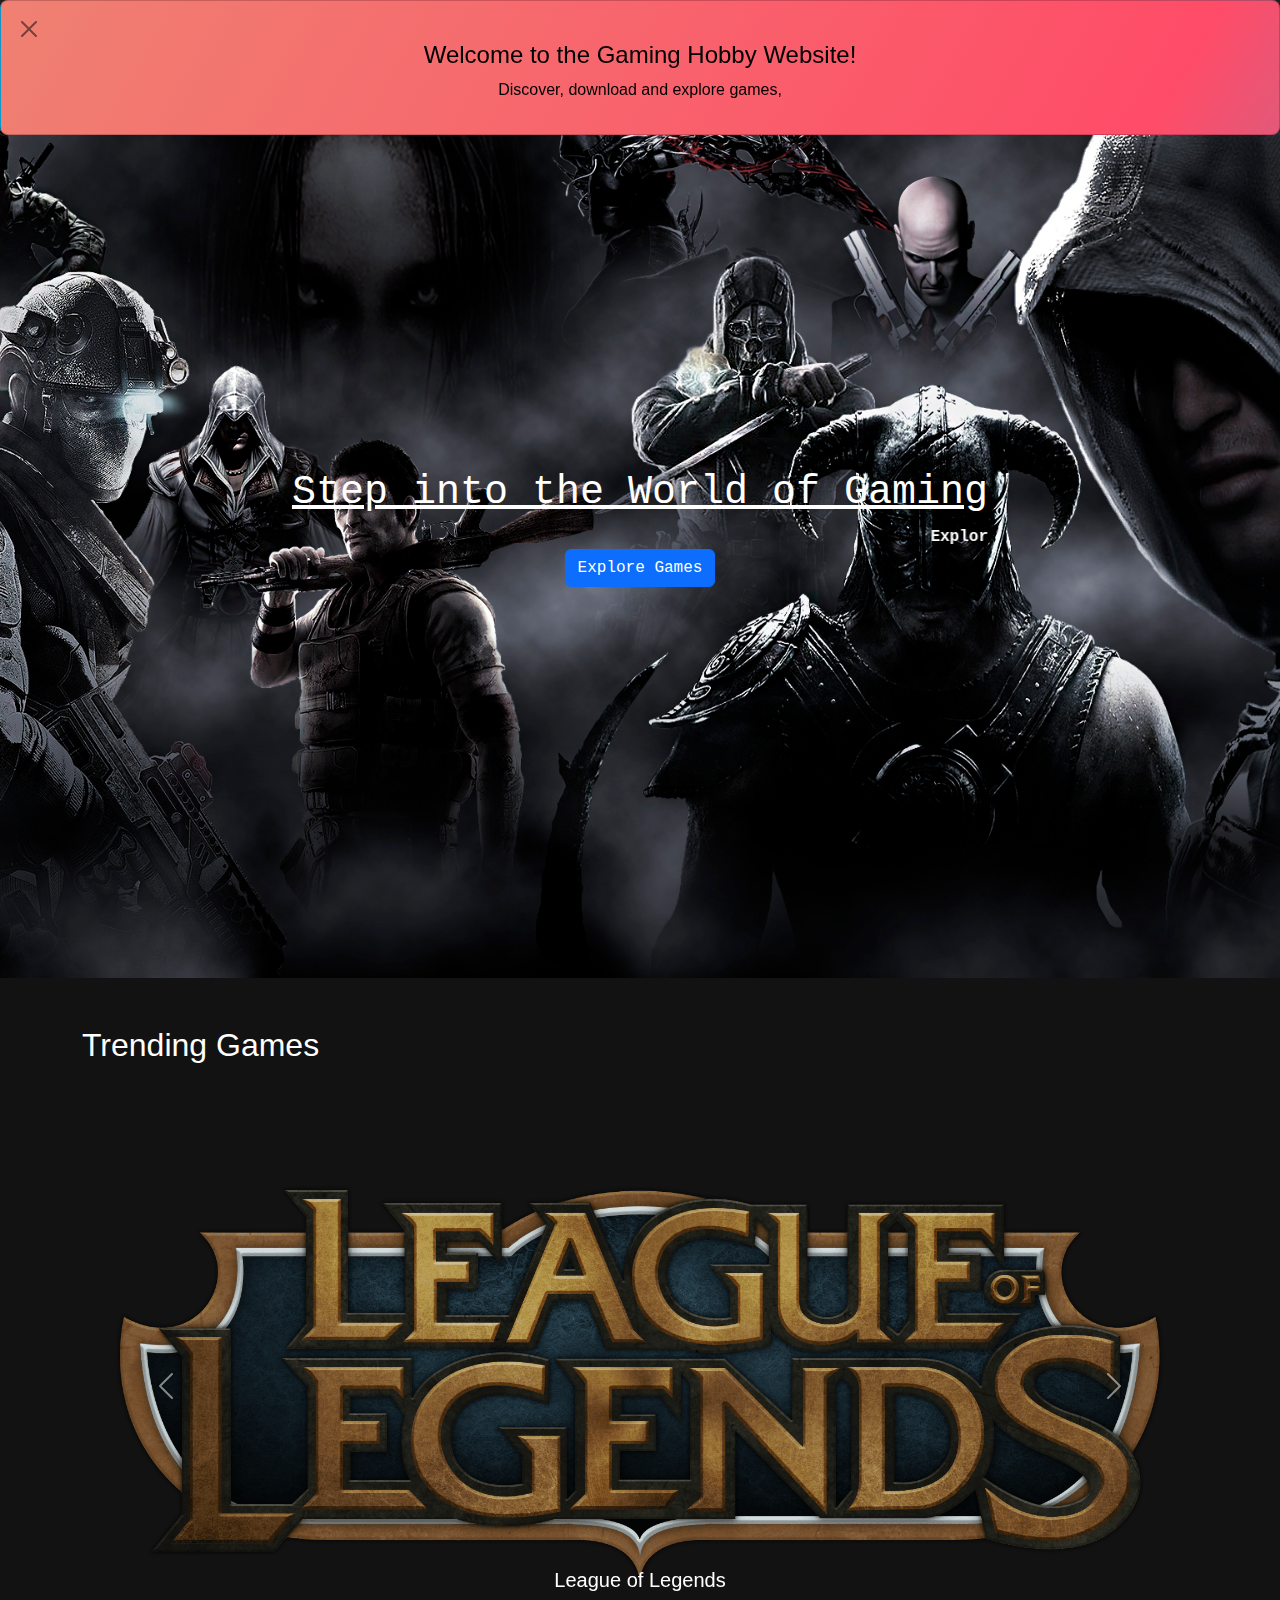
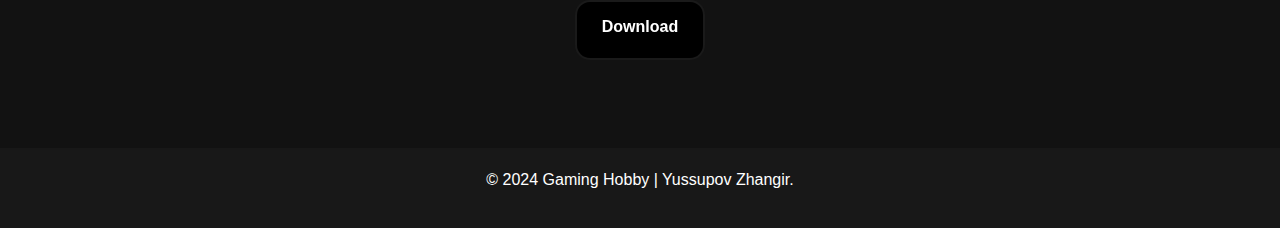
<file: index.html>
<!DOCTYPE html>
<html lang="en">
<head>
  <meta charset="UTF-8">
  <meta name="viewport" content="width=device-width, initial-scale=1.0">
  <title>Gaming Hobby - Home</title>
  <link rel="stylesheet" href="https://cdnjs.cloudflare.com/ajax/libs/bootstrap/5.1.3/css/bootstrap.min.css">
  <link rel="stylesheet" href="style.css">
  <link rel="icon" href="favicon.webp">
</head>
<body>

<!-- Navbar -->
<nav class="navbar">
  <div class="container">
    <a class="navbar-brand" href="Easter egg.html">Gaming 🎮</a>
    <div class="navbar-links" id="navbarLinks">
      <a href="index.html">Home</a>
      <a href="games.html">Games Library</a>
      <a href="Quiz.html">Quiz</a>
    </div>
  </div>
</nav>

<!-- Hero Section -->
<section class="hero-section">
  <div>
    <h1 id="Step" style="text-decoration-line: underline;">Step into the World of Gaming</h1>
    <marquee>Explore, download, and watch the best games</marquee>
    <a href="games.html" class="btn btn-primary">Explore Games</a>
  </div>
</section>

<!-- Trending Games Carousel -->
<div class="container my-5">
  <h2>Trending Games</h2>
  <div id="gameCarousel" class="carousel slide" data-bs-ride="carousel">
    <div class="carousel-inner">
      <div class="carousel-item active">
        <img src="LogoLOL.png" class="img1" alt="Game 1">
        <div class="carousel-caption">
          <h5>League of Legends</h5>
          <a class="button-27" href="Install League of Legends na.exe" download>Download</a>
        </div>
      </div>
      <div class="carousel-item">
        <img src="MK.png" class="img2" alt="Game 2">
        <div class="carousel-caption">
          <h5>Mortal Kombat 1</h5>
          <a class="button-27" href="https://store.steampowered.com/app/1971870/Mortal_Kombat_1/">By now</a>
        </div>
      </div>
      <div class="carousel-item">
        <iframe src="https://store.steampowered.com/widget/1422450/?t=Deadlock%20is%20an%20upcoming%20multiplayer%20third-person%20shooter%20video%20game%20developed%20and%20published%20by%20Valve.%20It%20combines%20elements%20of%20the%20hero%20shooter%20and%20MOBA%20genres%20and%20is%20played%20from%20a%20third-person%20perspective." frameborder="0" width="646" height="190"></iframe>
      </div>
    </div>
    <button class="carousel-control-prev" type="button" data-bs-target="#gameCarousel" data-bs-slide="prev">
      <span class="carousel-control-prev-icon" aria-hidden="true"></span>
    </button>
    <button class="carousel-control-next" type="button" data-bs-target="#gameCarousel" data-bs-slide="next">
      <span class="carousel-control-next-icon" aria-hidden="true"></span>
    </button>
  </div>
</div>


<div id="welcomeModal" class="modal" style="display: none; color: black;">
  <div class="modal-content p-3">
    <span id="closeModal" class="btn-close float-end"></span>
    <h4 id="Text1" style="display: flex; justify-content: center;">Welcome to the Gaming Hobby Website!</h4>
    <p id="Text2" style="display: flex; justify-content: center;">Discover, download and explore games, </p>
  </div>
</div>

<!-- Footer -->
<div class="footer">
  <p>© 2024 Gaming Hobby | Yussupov Zhangir.</p>
</div>

<script src="https://cdnjs.cloudflare.com/ajax/libs/bootstrap/5.1.3/js/bootstrap.bundle.min.js"></script>
<script src="JS.js"></script>
</body>
</html>
</file>
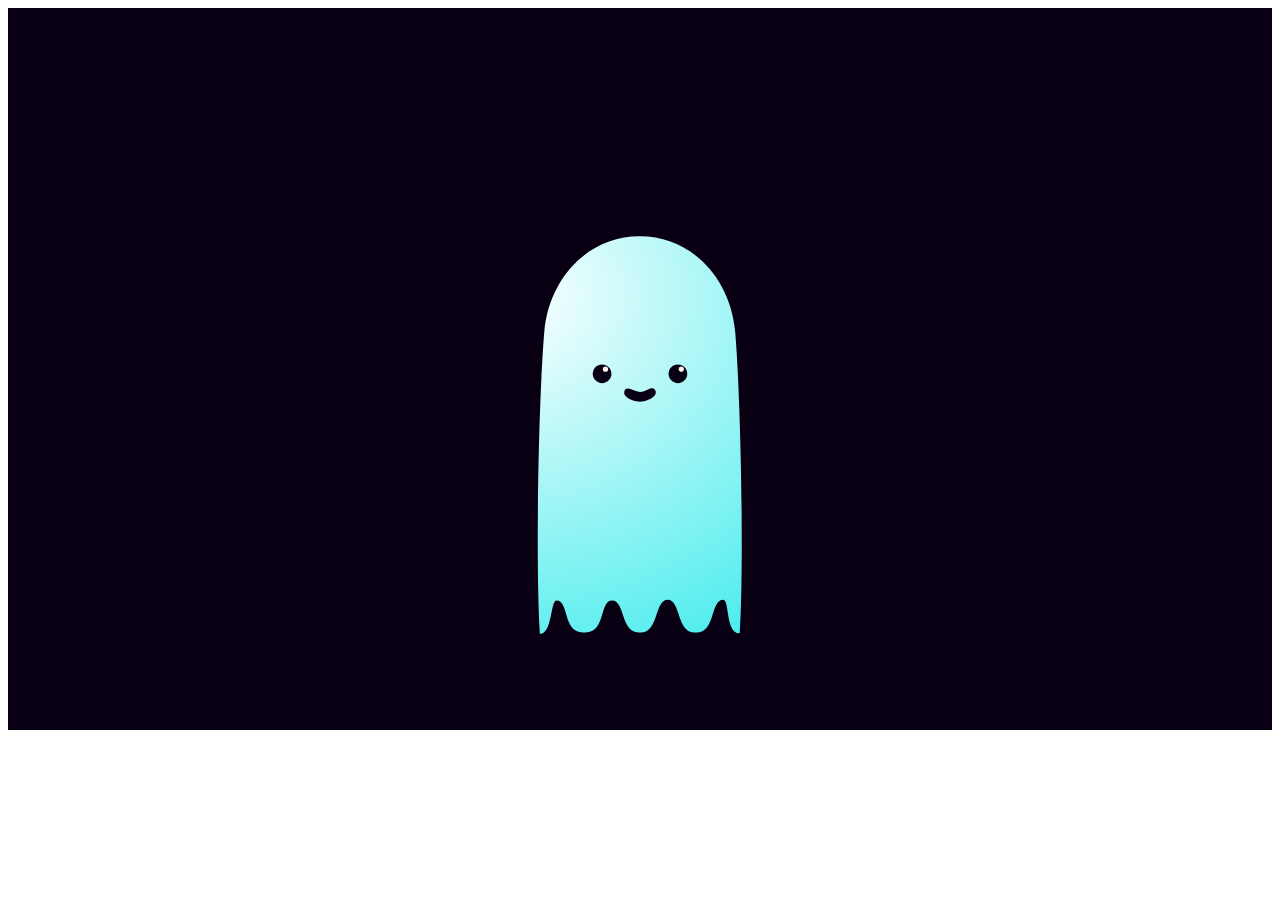
<file: Easter egg.html>
<!DOCTYPE html>
<html lang="en">
<head>
    <meta charset="UTF-8">
    <meta name="viewport" content="width=device-width, initial-scale=1.0">
    <title>Document</title>
</head>
<body>
    <svg id="evFZ5rzi4eQ1" xmlns="http://www.w3.org/2000/svg" xmlns:xlink="http://www.w3.org/1999/xlink" viewBox="50 50 700 400" shape-rendering="geometricPrecision" text-rendering="geometricPrecision" style="background-color:#080012"><defs><path id="evFZ5rzi4eQ2" d="M400.1,428.8c28.5,0,51.4-17,51.3-32.8c0-5.9-20.3,12-51.3,12s-51.4-17.8-51.4-12c-.2,15.8,22.9,32.8,51.4,32.8Z"/><radialGradient id="evFZ5rzi4eQ8-fill" cx="0" cy="0" r="2.136077" spreadMethod="pad" gradientUnits="objectBoundingBox" gradientTransform="matrix(0.999999 0.001109 -0.000458 0.452434 -0.163918 0.151439)"><stop id="evFZ5rzi4eQ8-fill-0" offset="0%" stop-color="#fff"/><stop id="evFZ5rzi4eQ8-fill-1" offset="100%" stop-color="#51edee"/></radialGradient></defs><rect width="800" height="800" rx="0" ry="0" fill="#080012"/><g transform="matrix(.7 0 0 0.7 120.000225-28.311549)"><g id="evFZ5rzi4eQ7" transform="translate(0 10)"><path id="evFZ5rzi4eQ8" d="M333.9,570.7c10.3,0,4.7,25.5,21.3,25.3.3,0,1,0,1.4,0c16.6.2,11.1-25.3,21.3-25.3c10.3,0,6.8,25.5,21.3,25.3.3,0,1,0,1.3,0c14.4.1,11-26,21.4-26s7,26.1,21.4,26c.3,0,.9,0,1.2,0c15.5.1,11-26,21.4-26c4.9,0,1.8,27.2,13,26.5c3.6-59.2.6-189.9-3.6-238.5-3.6-41.5-33.8-75.5-75.5-75.5s-71.9,34-75.5,75.5c-4.2,48.8-7.2,179.9-3.5,239.1c9.9.1,8.3-26.4,13.1-26.4Z" fill="url(#evFZ5rzi4eQ8-fill)"/><g id="evFZ5rzi4eQ9"><g><path id="evFZ5rzi4eQ11" d="M-7.4,0c0-4.086907,3.313093-7.4,7.4-7.4s7.4,3.313093,7.4,7.4-3.313093,7.4-7.4,7.4-7.4-3.313093-7.4-7.4Z" transform="translate(430 391.3)" fill="#080012"/><path id="evFZ5rzi4eQ12" d="M-3.7,0c0-2.043454,1.656546-3.7,3.7-3.7s3.7,1.656546,3.7,3.7-1.656546,3.7-3.7,3.7-3.7-1.656546-3.7-3.7Z" transform="matrix(.564284 0 0 0.564284 432.7 387.6)" fill="#fff1ea" stroke-width="0"/></g><g><path id="evFZ5rzi4eQ14" d="M-7.4,0c0-4.086907,3.313093-7.4,7.4-7.4s7.4,3.313093,7.4,7.4-3.313093,7.4-7.4,7.4-7.4-3.313093-7.4-7.4Z" transform="translate(370 391.3)" fill="#080012"/><ellipse id="evFZ5rzi4eQ15" rx="3.7" ry="3.7" transform="matrix(.564284 0 0 0.564284 372.7 387.6)" fill="#fff1ea" stroke-width="0"/></g><g clip-path="url(#evFZ5rzi4eQ29)"><path d="M400.1,428.8c28.5,0,51.4-17,51.3-32.8c0-5.9-20.3,12-51.3,12s-51.4-17.8-51.4-12c-.2,15.8,22.9,32.8,51.4,32.8Z" stroke="#000" stroke-width="4" stroke-miterlimit="10"/><g><g clip-path="url(#evFZ5rzi4eQ27)"><path d="M390.1,425.3c0,6,3.9,10.9,9.9,10.9s9.9-4.9,9.9-10.9-3.9-11.9-9.9-11.9-9.9,5.9-9.9,11.9Z" fill="#fff" stroke="#000" stroke-miterlimit="10"/><path d="M357.6,421.8c0,6,3.6,10.9,9.3,10.9s9.3-4.9,9.3-10.9-3.6-11.9-9.3-11.9-9.3,5.9-9.3,11.9Z" fill="#fff" stroke="#000" stroke-miterlimit="10"/><path d="M423.5,421.8c0,6,3.6,10.9,9.3,10.9s9.3-4.9,9.3-10.9-3.6-11.9-9.3-11.9-9.3,5.9-9.3,11.9Z" fill="#fff" stroke="#000" stroke-miterlimit="10"/><path d="M374.1,410.3c0-6,3.9-10.9,9.9-10.9s9.9,4.9,9.9,10.9-3.9,11.9-9.9,11.9-9.9-5.9-9.9-11.9Z" fill="#fff" stroke="#000" stroke-miterlimit="10"/><path d="M406.1,410.3c0-6,3.9-10.9,9.9-10.9s9.9,4.9,9.9,10.9-3.9,11.9-9.9,11.9-9.9-5.9-9.9-11.9Z" fill="#fff" stroke="#000" stroke-miterlimit="10"/><path d="M351.5,401.2c0-5.3,3.2-9.7,8.2-9.7s8.2,4.3,8.2,9.7-3.2,10.5-8.2,10.5-8.2-5.1-8.2-10.5Z" fill="#fff" stroke="#000" stroke-miterlimit="10"/><path d="M432,401.2c0-5.3,3.2-9.7,8.2-9.7s8.2,4.3,8.2,9.7-3.2,10.5-8.2,10.5-8.2-5.1-8.2-10.5Z" fill="#fff" stroke="#000" stroke-miterlimit="10"/><clipPath id="evFZ5rzi4eQ27"><use width="102.701599" height="33.993103" xlink:href="#evFZ5rzi4eQ2"/></clipPath></g></g><clipPath id="evFZ5rzi4eQ29"><path id="evFZ5rzi4eQ30" d="M410.5,406.3c0,1.2-4.7,5-10.5,5s-10.5-3.1-10.5-5c0-3.8,4.7,1.3,10.5,1.3s10.5-5.4,10.5-1.3Z" fill="none" stroke="#000" stroke-width="4" stroke-miterlimit="10"/></clipPath></g><path id="evFZ5rzi4eQ31" d="M410.5,406.3c0,1.2-4.7,5-10.5,5s-10.5-3.1-10.5-5c0-3.8,4.7,1.3,10.5,1.3s10.5-5.4,10.5-1.3Z" fill="none" stroke="#080012" stroke-width="4" stroke-miterlimit="10"/></g></g></g>
<script><![CDATA[
(function(s,i,u,o,c,w,d,t,n,x,e,p,a,b){(a=Array.from(d.querySelectorAll('svg#' + i.root)).filter(n=> !n.svgatorPlayer)[0]||{}).svgatorPlayer={ready:(function(a){b=[];return function(c){return c?(b.push(c),a.svgatorPlayer):b}})(a)};w[o]=w[o]||{};w[o][s]=w[o][s]||[];w[o][s].push(i);e=d.createElementNS(n,t);e.async=true;e.setAttributeNS(x,'href',[u,s,'.','j','s','?','v','=',c].join(''));e.setAttributeNS(null,'src',[u,s,'.','j','s','?','v','=',c].join(''));p=d.getElementsByTagName(t)[0];p.parentNode.insertBefore(e,p);})('91c80d77',{"root":"evFZ5rzi4eQ1","version":"2022-05-04","animations":[{"elements":{"evFZ5rzi4eQ7":{"transform":{"data":{"t":{"x":-399.815994,"y":-439.80014}},"keys":{"o":[{"t":0,"v":{"x":399.815994,"y":449.80014,"type":"corner"},"e":[0.445,0.05,0.55,0.95]},{"t":1000,"v":{"x":399.815994,"y":409.80014,"type":"corner"},"e":[0.445,0.05,0.55,0.95]},{"t":2000,"v":{"x":399.815994,"y":449.80014,"type":"corner"},"e":[0.445,0.05,0.55,0.95]},{"t":3000,"v":{"x":399.815994,"y":397.80014,"type":"corner"},"e":[0.445,0.05,0.55,0.95]},{"t":4000,"v":{"x":399.815994,"y":449.80014,"type":"corner"},"e":[0.445,0.05,0.55,0.95]},{"t":5000,"v":{"x":399.815994,"y":409.80014,"type":"corner"},"e":[0.445,0.05,0.55,0.95]},{"t":6000,"v":{"x":399.815994,"y":449.80014,"type":"corner"},"e":[0.445,0.05,0.55,0.95]},{"t":7000,"v":{"x":399.815994,"y":409.80014,"type":"corner"},"e":[0.445,0.05,0.55,0.95]},{"t":8000,"v":{"x":399.815994,"y":449.80014,"type":"corner"},"e":[0.445,0.05,0.55,0.95]},{"t":9000,"v":{"x":399.815994,"y":409.80014,"type":"corner"},"e":[0.445,0.05,0.55,0.95]},{"t":10000,"v":{"x":399.815994,"y":449.80014,"type":"corner"},"e":[0.445,0.05,0.55,0.95]}],"s":[{"t":5700,"v":{"x":1,"y":1},"e":[0.455,0.03,0.515,0.955]},{"t":6000,"v":{"x":1.676653,"y":1.676653},"e":[0.215,0.61,0.355,1]},{"t":9700,"v":{"x":1.676653,"y":1.676653},"e":[0.445,0.05,0.55,0.95]},{"t":10000,"v":{"x":1,"y":1},"e":[0.455,0.03,0.515,0.955]}]}}},"evFZ5rzi4eQ8":{"d":[{"t":0,"v":["M",333.9,570.7,"C",344.2,570.7,338.6,596.2,355.2,596,"C",355.5,596,356.2,596,356.6,596,"C",373.2,596.2,367.7,570.7,377.9,570.7,"C",388.2,570.7,384.7,596.2,399.2,596,"C",399.5,596,400.2,596,400.5,596,"C",414.9,596.1,411.5,570,421.9,570,"C",432.3,570,428.9,596.1,443.3,596,"C",443.6,596,444.2,596,444.5,596,"C",460,596.1,455.5,570,465.9,570,"C",470.8,570,467.7,597.2,478.9,596.5,"C",482.5,537.3,479.5,406.6,475.3,358,"C",471.7,316.5,441.5,282.5,399.8,282.5,"C",358.1,282.5,327.9,316.5,324.3,358,"C",320.1,406.8,317.1,537.9,320.8,597.1,"C",330.7,597.2,329.1,570.7,333.9,570.7,"Z"],"e":[0.445,0.05,0.55,0.95]},{"t":700,"v":["M",327.19088,560.436256,"C",340.143877,560.41405,333.801928,584.498259,350.606748,584.480792,"C",350.906748,584.480792,350.251159,584.480792,350.651159,584.480792,"C",370.386395,584.480792,364.686575,560.436256,374.886575,560.436256,"C",385.186575,560.436256,382.388641,584.480792,399.2,584.480792,"C",399.5,584.480792,400.351071,584.480792,400.651071,584.480792,"C",416.36117,584.480792,414.11435,560.41405,424.51435,560.41405,"C",434.91435,560.41405,431.945275,584.480792,448.106715,584.480792,"C",448.406715,584.480792,447.844782,584.480792,448.144782,584.480792,"C",466.465941,584.480792,462.279742,559.833083,474.912447,559.833083,"C",486.762545,559.833083,471.609806,589.981487,480.452967,583.496654,"C",529.110577,547.815239,480.51204,439.80011,475.3,358,"C",472.651194,316.428449,441.5,282.5,399.8,282.5,"C",358.1,282.5,326.990999,316.431159,324.3,358,"C",319.010817,439.703933,273.976106,548.635607,320.8,583.480792,"C",328.704574,589.363181,316.021233,560.436256,327.19088,560.436256,"Z"],"e":[0.445,0.05,0.55,0.95]},{"t":1400,"v":["M",330.43554,565.4,"C",340.735539,565.4,328.124794,591.35,345.982674,591.25,"C",346.282674,591.25,346.282673,591.25,346.682674,591.25,"C",364.484458,591.35,366.143926,565.4,376.343925,565.4,"C",386.643926,565.4,370,591.262756,399.2,591,"C",399.5,591,400.27801,591,400.57801,591,"C",430,591.25,412.85,565.05,423.25,565.05,"C",433.65,565.05,435.900763,591.05,452.380601,591,"C",452.680601,591,452.680601,591,452.980601,591,"C",470.311974,591.05,460.153854,564.75,470.553854,564.75,"C",475.453854,564.75,485.163203,591.95,496.363203,591.25,"C",486.450162,530.237855,479.5,406.6,475.3,358,"C",471.7,316.5,441.5,282.5,399.8,282.5,"C",358.1,282.5,327.9,316.5,324.3,358,"C",320.1,406.8,309.181666,525.572895,303.350465,591.25,"C",313.250464,591.35,325.63554,565.4,330.43554,565.4,"Z"],"e":[0.445,0.05,0.55,0.95]},{"t":2000,"v":["M",333.9,570.7,"C",344.2,570.7,338.6,596.2,355.2,596,"C",355.5,596,356.2,596,356.6,596,"C",373.2,596.2,367.7,570.7,377.9,570.7,"C",388.2,570.7,384.7,596.2,399.2,596,"C",399.5,596,400.2,596,400.5,596,"C",414.9,596.1,411.5,570,421.9,570,"C",432.3,570,428.9,596.1,443.3,596,"C",443.6,596,444.2,596,444.5,596,"C",460,596.1,455.5,570,465.9,570,"C",470.8,570,467.7,597.2,478.9,596.5,"C",482.5,537.3,479.5,406.6,475.3,358,"C",471.7,316.5,441.5,282.5,399.8,282.5,"C",358.1,282.5,327.9,316.5,324.3,358,"C",320.1,406.8,317.1,537.9,320.8,597.1,"C",330.7,597.2,329.1,570.7,333.9,570.7,"Z"],"e":[0.445,0.05,0.55,0.95]},{"t":2700,"v":["M",327.19088,560.436256,"C",340.143877,560.41405,333.801928,584.498259,350.606748,584.480792,"C",350.906748,584.480792,350.251159,584.480792,350.651159,584.480792,"C",370.386395,584.480792,364.686575,560.436256,374.886575,560.436256,"C",385.186575,560.436256,382.388641,584.480792,399.2,584.480792,"C",399.5,584.480792,400.351071,584.480792,400.651071,584.480792,"C",416.36117,584.480792,414.11435,560.41405,424.51435,560.41405,"C",434.91435,560.41405,431.945275,584.480792,448.106715,584.480792,"C",448.406715,584.480792,447.844782,584.480792,448.144782,584.480792,"C",466.465941,584.480792,462.279742,559.833083,474.912447,559.833083,"C",486.762545,559.833083,471.609806,589.981487,480.452967,583.496654,"C",529.110577,547.815239,480.51204,439.80011,475.3,358,"C",472.651194,316.428449,441.5,282.5,399.8,282.5,"C",358.1,282.5,326.990999,316.431159,324.3,358,"C",319.010817,439.703933,273.976106,548.635607,320.8,583.480792,"C",328.704574,589.363181,316.021233,560.436256,327.19088,560.436256,"Z"],"e":[0.445,0.05,0.55,0.95]},{"t":3400,"v":["M",330.43554,565.4,"C",340.735539,565.4,322.666357,591.250122,345.982674,591.25,"C",346.282674,591.25,346.282673,591.25,346.682674,591.25,"C",364.484458,591.35,366.143926,565.4,376.343925,565.4,"C",386.643926,565.4,370,591.262756,399.2,591,"C",399.5,591,400.27801,591,400.57801,591,"C",430,591.25,412.85,565.05,423.25,565.05,"C",433.65,565.05,435.900763,591.05,452.380601,591,"C",452.680601,591,452.680601,591,452.980601,591,"C",477.333643,591,460.153854,564.75,470.553854,564.75,"C",475.453854,564.75,497.57516,591.7,508.77516,591,"C",498.862119,529.987855,479.5,406.6,475.3,358,"C",471.7,316.5,441.5,282.5,399.8,282.5,"C",358.1,282.5,327.9,316.5,324.3,358,"C",320.1,406.8,298.605952,525.572895,292.774751,591.25,"C",302.67475,591.35,325.63554,565.4,330.43554,565.4,"Z"],"e":[0.445,0.05,0.55,0.95]},{"t":4000,"v":["M",333.9,570.7,"C",344.2,570.7,338.6,596.2,355.2,596,"C",355.5,596,356.2,596,356.6,596,"C",373.2,596.2,367.7,570.7,377.9,570.7,"C",388.2,570.7,384.7,596.2,399.2,596,"C",399.5,596,400.2,596,400.5,596,"C",414.9,596.1,411.5,570,421.9,570,"C",432.3,570,428.9,596.1,443.3,596,"C",443.6,596,444.2,596,444.5,596,"C",460,596.1,455.5,570,465.9,570,"C",470.8,570,467.7,597.2,478.9,596.5,"C",482.5,537.3,479.5,406.6,475.3,358,"C",471.7,316.5,441.5,282.5,399.8,282.5,"C",358.1,282.5,327.9,316.5,324.3,358,"C",320.1,406.8,317.1,537.9,320.8,597.1,"C",330.7,597.2,329.1,570.7,333.9,570.7,"Z"],"e":[0.445,0.05,0.55,0.95]},{"t":4700,"v":["M",327.19088,560.436256,"C",340.143877,560.41405,333.801928,584.498259,350.606748,584.480792,"C",350.906748,584.480792,350.251159,584.480792,350.651159,584.480792,"C",370.386395,584.480792,364.686575,560.436256,374.886575,560.436256,"C",385.186575,560.436256,382.388641,584.480792,399.2,584.480792,"C",399.5,584.480792,400.351071,584.480792,400.651071,584.480792,"C",416.36117,584.480792,414.11435,560.41405,424.51435,560.41405,"C",434.91435,560.41405,431.945275,584.480792,448.106715,584.480792,"C",448.406715,584.480792,447.844782,584.480792,448.144782,584.480792,"C",466.465941,584.480792,462.279742,559.833083,474.912447,559.833083,"C",486.762545,559.833083,471.609806,589.981487,480.452967,583.496654,"C",529.110577,547.815239,480.51204,439.80011,475.3,358,"C",472.651194,316.428449,441.5,282.5,399.8,282.5,"C",358.1,282.5,326.990999,316.431159,324.3,358,"C",319.010817,439.703933,273.976106,548.635607,320.8,583.480792,"C",328.704574,589.363181,316.021233,560.436256,327.19088,560.436256,"Z"],"e":[0.445,0.05,0.55,0.95]},{"t":5400,"v":["M",330.43554,565.4,"C",340.735539,565.4,328.124794,591.35,345.982674,591.25,"C",346.282674,591.25,346.282673,591.25,346.682674,591.25,"C",364.484458,591.35,366.143926,565.4,376.343925,565.4,"C",386.643926,565.4,370,591.262756,399.2,591,"C",399.5,591,400.27801,591,400.57801,591,"C",430,591.25,412.85,565.05,423.25,565.05,"C",433.65,565.05,435.900763,591.05,452.380601,591,"C",452.680601,591,452.680601,591,452.980601,591,"C",470.311974,591.05,460.153854,564.75,470.553854,564.75,"C",475.453854,564.75,485.163203,591.95,496.363203,591.25,"C",486.450162,530.237855,479.5,406.6,475.3,358,"C",471.7,316.5,441.5,282.5,399.8,282.5,"C",358.1,282.5,327.9,316.5,324.3,358,"C",320.1,406.8,309.181666,525.572895,303.350465,591.25,"C",313.250464,591.35,325.63554,565.4,330.43554,565.4,"Z"],"e":[0.445,0.05,0.55,0.95]},{"t":6000,"v":["M",333.9,570.7,"C",344.2,570.7,338.6,596.2,355.2,596,"C",355.5,596,356.2,596,356.6,596,"C",373.2,596.2,367.7,570.7,377.9,570.7,"C",388.2,570.7,384.7,596.2,399.2,596,"C",399.5,596,400.2,596,400.5,596,"C",414.9,596.1,411.5,570,421.9,570,"C",432.3,570,428.9,596.1,443.3,596,"C",443.6,596,444.2,596,444.5,596,"C",460,596.1,455.5,570,465.9,570,"C",470.8,570,467.7,597.2,478.9,596.5,"C",482.5,537.3,479.5,406.6,475.3,358,"C",471.7,316.5,441.5,282.5,399.8,282.5,"C",358.1,282.5,327.9,316.5,324.3,358,"C",320.1,406.8,317.1,537.9,320.8,597.1,"C",330.7,597.2,329.1,570.7,333.9,570.7,"Z"],"e":[0.445,0.05,0.55,0.95]},{"t":6700,"v":["M",327.19088,560.436256,"C",340.143877,560.41405,333.801928,584.498259,350.606748,584.480792,"C",350.906748,584.480792,350.251159,584.480792,350.651159,584.480792,"C",370.386395,584.480792,364.686575,560.436256,374.886575,560.436256,"C",385.186575,560.436256,382.388641,584.480792,399.2,584.480792,"C",399.5,584.480792,400.351071,584.480792,400.651071,584.480792,"C",416.36117,584.480792,414.11435,560.41405,424.51435,560.41405,"C",434.91435,560.41405,431.945275,584.480792,448.106715,584.480792,"C",448.406715,584.480792,447.844782,584.480792,448.144782,584.480792,"C",466.465941,584.480792,462.279742,559.833083,474.912447,559.833083,"C",486.762545,559.833083,471.609806,589.981487,480.452967,583.496654,"C",529.110577,547.815239,480.51204,439.80011,475.3,358,"C",472.651194,316.428449,441.5,282.5,399.8,282.5,"C",358.1,282.5,326.990999,316.431159,324.3,358,"C",319.010817,439.703933,273.976106,548.635607,320.8,583.480792,"C",328.704574,589.363181,316.021233,560.436256,327.19088,560.436256,"Z"],"e":[0.445,0.05,0.55,0.95]},{"t":7400,"v":["M",330.43554,565.4,"C",340.735539,565.4,322.666357,591.250122,345.982674,591.25,"C",346.282674,591.25,346.282673,591.25,346.682674,591.25,"C",364.484458,591.35,366.143926,565.4,376.343925,565.4,"C",386.643926,565.4,370,591.262756,399.2,591,"C",399.5,591,400.27801,591,400.57801,591,"C",430,591.25,412.85,565.05,423.25,565.05,"C",433.65,565.05,435.900763,591.05,452.380601,591,"C",452.680601,591,452.680601,591,452.980601,591,"C",477.333643,591,460.153854,564.75,470.553854,564.75,"C",475.453854,564.75,497.57516,591.7,508.77516,591,"C",498.862119,529.987855,479.5,406.6,475.3,358,"C",471.7,316.5,441.5,282.5,399.8,282.5,"C",358.1,282.5,327.9,316.5,324.3,358,"C",320.1,406.8,298.605952,525.572895,292.774751,591.25,"C",302.67475,591.35,325.63554,565.4,330.43554,565.4,"Z"],"e":[0.445,0.05,0.55,0.95]},{"t":8000,"v":["M",333.9,570.7,"C",344.2,570.7,338.6,596.2,355.2,596,"C",355.5,596,356.2,596,356.6,596,"C",373.2,596.2,367.7,570.7,377.9,570.7,"C",388.2,570.7,384.7,596.2,399.2,596,"C",399.5,596,400.2,596,400.5,596,"C",414.9,596.1,411.5,570,421.9,570,"C",432.3,570,428.9,596.1,443.3,596,"C",443.6,596,444.2,596,444.5,596,"C",460,596.1,455.5,570,465.9,570,"C",470.8,570,467.7,597.2,478.9,596.5,"C",482.5,537.3,479.5,406.6,475.3,358,"C",471.7,316.5,441.5,282.5,399.8,282.5,"C",358.1,282.5,327.9,316.5,324.3,358,"C",320.1,406.8,317.1,537.9,320.8,597.1,"C",330.7,597.2,329.1,570.7,333.9,570.7,"Z"],"e":[0.445,0.05,0.55,0.95]},{"t":8700,"v":["M",327.19088,560.436256,"C",340.143877,560.41405,333.801928,584.498259,350.606748,584.480792,"C",350.906748,584.480792,350.251159,584.480792,350.651159,584.480792,"C",370.386395,584.480792,364.686575,560.436256,374.886575,560.436256,"C",385.186575,560.436256,382.388641,584.480792,399.2,584.480792,"C",399.5,584.480792,400.351071,584.480792,400.651071,584.480792,"C",416.36117,584.480792,414.11435,560.41405,424.51435,560.41405,"C",434.91435,560.41405,431.945275,584.480792,448.106715,584.480792,"C",448.406715,584.480792,447.844782,584.480792,448.144782,584.480792,"C",466.465941,584.480792,462.279742,559.833083,474.912447,559.833083,"C",486.762545,559.833083,471.609806,589.981487,480.452967,583.496654,"C",529.110577,547.815239,480.51204,439.80011,475.3,358,"C",472.651194,316.428449,441.5,282.5,399.8,282.5,"C",358.1,282.5,326.990999,316.431159,324.3,358,"C",319.010817,439.703933,273.976106,548.635607,320.8,583.480792,"C",328.704574,589.363181,316.021233,560.436256,327.19088,560.436256,"Z"],"e":[0.445,0.05,0.55,0.95]},{"t":9500,"v":["M",330.43554,565.4,"C",340.735539,565.4,328.124794,591.35,345.982674,591.25,"C",346.282674,591.25,346.282673,591.25,346.682674,591.25,"C",364.484458,591.35,366.143926,565.4,376.343925,565.4,"C",386.643926,565.4,370,591.262756,399.2,591,"C",399.5,591,400.27801,591,400.57801,591,"C",430,591.25,412.85,565.05,423.25,565.05,"C",433.65,565.05,435.900763,591.05,452.380601,591,"C",452.680601,591,452.680601,591,452.980601,591,"C",470.311974,591.05,460.153854,564.75,470.553854,564.75,"C",475.453854,564.75,485.163203,591.95,496.363203,591.25,"C",486.450162,530.237855,479.5,406.6,475.3,358,"C",471.7,316.5,441.5,282.5,399.8,282.5,"C",358.1,282.5,327.9,316.5,324.3,358,"C",320.1,406.8,309.181666,525.572895,303.350465,591.25,"C",313.250464,591.35,325.63554,565.4,330.43554,565.4,"Z"],"e":[0.445,0.05,0.55,0.95]},{"t":10000,"v":["M",333.9,570.7,"C",344.2,570.7,338.6,596.2,355.2,596,"C",355.5,596,356.2,596,356.6,596,"C",373.2,596.2,367.7,570.7,377.9,570.7,"C",388.2,570.7,384.7,596.2,399.2,596,"C",399.5,596,400.2,596,400.5,596,"C",414.9,596.1,411.5,570,421.9,570,"C",432.3,570,428.9,596.1,443.3,596,"C",443.6,596,444.2,596,444.5,596,"C",460,596.1,455.5,570,465.9,570,"C",470.8,570,467.7,597.2,478.9,596.5,"C",482.5,537.3,479.5,406.6,475.3,358,"C",471.7,316.5,441.5,282.5,399.8,282.5,"C",358.1,282.5,327.9,316.5,324.3,358,"C",320.1,406.8,317.1,537.9,320.8,597.1,"C",330.7,597.2,329.1,570.7,333.9,570.7,"Z"]}],"fill":[{"t":0,"v":{"t":"g","s":[{"c":{"r":255,"g":255,"b":255,"a":1},"o":0},{"c":{"r":81,"g":237,"b":238,"a":1},"o":1}],"r":"evFZ5rzi4eQ8-fill","gt":[0.999999,0.001109,-0.000458,0.452434,-0.163918,0.151439],"c":{"x":0,"y":0},"rd":2.136077}},{"t":3000,"v":{"t":"g","s":[{"c":{"r":255,"g":255,"b":255,"a":1},"o":0},{"c":{"r":238,"g":81,"b":158,"a":1},"o":1}],"r":"evFZ5rzi4eQ8-fill","gt":[0.999999,0.001109,-0.000458,0.452434,1.102373,0.322526],"c":{"x":0,"y":0},"rd":2.136077}},{"t":5800,"v":{"t":"g","s":[{"c":{"r":255,"g":255,"b":255,"a":1},"o":0},{"c":{"r":108,"g":37,"b":243,"a":1},"o":0.99}],"r":"evFZ5rzi4eQ8-fill","gt":[0.999999,0.001109,-0.000527,0.520368,0.538224,0.302167],"c":{"x":0,"y":0},"rd":2.039097},"e":[0.445,0.05,0.55,0.95]},{"t":6000,"v":{"t":"g","s":[{"c":{"r":114,"g":112,"b":158,"a":1},"o":0},{"c":{"r":8,"g":0,"b":18,"a":1},"o":0.691882}],"r":"evFZ5rzi4eQ8-fill","gt":[0.999999,0.001109,-0.000499,0.492239,0.501128,0.372375],"c":{"x":0,"y":0},"rd":0.891881}},{"t":9000,"v":{"t":"g","s":[{"c":{"r":114,"g":112,"b":158,"a":1},"o":0},{"c":{"r":8,"g":0,"b":18,"a":1},"o":0.691882}],"r":"evFZ5rzi4eQ8-fill","gt":[0.999999,0.001109,-0.000499,0.492239,0.501128,0.372375],"c":{"x":0,"y":0},"rd":0.891881}},{"t":9500,"v":{"t":"g","s":[{"c":{"r":123,"g":121,"b":168,"a":1},"o":0},{"c":{"r":0,"g":0,"b":18,"a":1},"o":0.691882}],"r":"evFZ5rzi4eQ8-fill","gt":[0.999999,0.001109,-0.000808,0.797742,0.5,0.328407],"c":{"x":0,"y":0},"rd":0.974153}},{"t":10000,"v":{"t":"g","s":[{"c":{"r":255,"g":255,"b":255,"a":1},"o":0},{"c":{"r":81,"g":237,"b":238,"a":1},"o":1}],"r":"evFZ5rzi4eQ8-fill","gt":[0.999999,0.001109,-0.000458,0.452434,-0.163918,0.151439],"c":{"x":0,"y":0},"rd":2.136077}}]},"evFZ5rzi4eQ9":{"transform":{"data":{"t":{"x":-400,"y":-397.599991}},"keys":{"o":[{"t":0,"v":{"x":400,"y":397.599991,"type":"cusp","end":{"x":405.60378,"y":397.672308}},"e":[0.445,0.05,0.55,0.95]},{"t":1200,"v":{"x":418.786492,"y":390.555056,"type":"cusp","start":{"x":415.547667,"y":393.99788},"end":{"x":418.786492,"y":390.555056}},"e":[0.445,0.05,0.55,0.95]},{"t":2300,"v":{"x":418.786492,"y":390.555056,"type":"cusp","start":{"x":418.786492,"y":390.555056},"end":{"x":409.285635,"y":391.638291}},"e":[0.445,0.05,0.55,0.95]},{"t":3700,"v":{"x":382.343296,"y":388.769541,"type":"cusp","start":{"x":391.818722,"y":390.55835},"end":{"x":382.355233,"y":388.771797}},"e":[0.445,0.05,0.55,0.95]},{"t":4500,"v":{"x":382.343296,"y":388.769541,"type":"cusp","start":{"x":382.349263,"y":388.770669},"end":{"x":386.660442,"y":391.882834}},"e":[0.445,0.05,0.55,0.95]},{"t":5700,"v":{"x":400,"y":397.599991,"type":"cusp","start":{"x":395.041158,"y":397.445457}}}]}}},"evFZ5rzi4eQ11":{"d":[{"t":1200,"v":["M",-7.4,0,"C",-7.4,-4.086907,-4.086907,-7.4,0,-7.4,"C",4.086907,-7.4,7.4,-4.086907,7.4,0,"C",7.4,4.086907,4.086907,7.4,0,7.4,"C",-4.086907,7.4,-7.4,4.086907,-7.4,0,"Z"],"e":[0.445,0.05,0.55,0.95]},{"t":1400,"v":["M",-7.455469,1.955503,"C",-7.455469,-1.612149,-4.086907,1.955503,0,1.955503,"C",4.086907,1.955503,7.295322,-1.612149,7.295322,1.955503,"C",7.295322,3.506885,4.086907,4.4,0,4.4,"C",-4.086907,4.4,-7.455469,3.506885,-7.455469,1.955503,"Z"],"e":[0.445,0.05,0.55,0.95]},{"t":1600,"v":["M",-7.4,0,"C",-7.4,-4.086907,-4.086907,-7.4,0,-7.4,"C",4.086907,-7.4,7.4,-4.086907,7.4,0,"C",7.4,4.086907,4.086907,7.4,0,7.4,"C",-4.086907,7.4,-7.4,4.086907,-7.4,0,"Z"]},{"t":5800,"v":["M",-7.4,0,"C",-7.4,-4.086907,-4.086907,-7.4,0,-7.4,"C",4.086907,-7.4,7.4,-4.086907,7.4,0,"C",7.4,4.086907,4.086907,7.4,0,7.4,"C",-4.086907,7.4,-7.4,4.086907,-7.4,0,"Z"],"e":[0.445,0.05,0.55,0.95]},{"t":6000,"v":["M",-7.4,0,"C",-7.4,-4.086907,-4.086907,-7.4,0,-7.4,"C",4.086907,-7.4,7.4,-4.086907,7.4,0,"C",7.4,4.086907,4.086907,2,0,2,"C",-4.086907,2,-7.4,4.086907,-7.4,0,"Z"],"e":[0.445,0.05,0.55,0.95]},{"t":9000,"v":["M",-7.4,0,"C",-7.4,-4.086907,-4.086907,-7.4,0,-7.4,"C",4.086907,-7.4,7.4,-4.086907,7.4,0,"C",7.4,4.086907,4.086907,2,0,2,"C",-4.086907,2,-7.4,4.086907,-7.4,0,"Z"],"e":[0.445,0.05,0.55,0.95]},{"t":9500,"v":["M",-7.4,0,"C",-7.4,-4.086907,-4.086907,-7.4,0,-7.4,"C",4.086907,-7.4,7.4,-4.086907,7.4,0,"C",7.4,4.086907,4.086907,7.4,0,7.4,"C",-4.086907,7.4,-7.4,4.086907,-7.4,0,"Z"],"e":[0.445,0.05,0.55,0.95]}],"fill":[{"t":5800,"v":{"t":"c","v":{"r":8,"g":0,"b":18,"a":1}},"e":[0.445,0.05,0.55,0.95]},{"t":6000,"v":{"t":"c","v":{"r":255,"g":53,"b":89,"a":1}},"e":[0.445,0.05,0.55,0.95]},{"t":9000,"v":{"t":"c","v":{"r":255,"g":53,"b":89,"a":1}},"e":[0.445,0.05,0.55,0.95]},{"t":9200,"v":{"t":"c","v":{"r":8,"g":0,"b":18,"a":1}},"e":[0.445,0.05,0.55,0.95]}]},"evFZ5rzi4eQ12":{"transform":{"data":{"s":{"x":0.564284,"y":0.564284}},"keys":{"o":[{"t":1200,"v":{"x":432.7,"y":387.6,"type":"corner"},"e":[0.445,0.05,0.55,0.95]},{"t":1300,"v":{"x":433.649429,"y":391.667205,"type":"corner"},"e":[0.445,0.05,0.55,0.95]},{"t":1500,"v":{"x":433.649429,"y":391.667205,"type":"corner"},"e":[0.445,0.05,0.55,0.95]},{"t":1600,"v":{"x":432.7,"y":387.6,"type":"corner"}}]}},"opacity":[{"t":1300,"v":1},{"t":1400,"v":0},{"t":1500,"v":1},{"t":5700,"v":1,"e":[0.445,0.05,0.55,0.95]},{"t":6000,"v":0,"e":[0.445,0.05,0.55,0.95]},{"t":9000,"v":0,"e":[0.445,0.05,0.55,0.95]},{"t":9300,"v":1}]},"evFZ5rzi4eQ14":{"d":[{"t":1200,"v":["M",-7.4,0,"C",-7.4,-4.086907,-4.086907,-7.4,0,-7.4,"C",4.086907,-7.4,7.4,-4.086907,7.4,0,"C",7.4,4.086907,4.086907,7.4,0,7.4,"C",-4.086907,7.4,-7.4,4.086907,-7.4,0,"Z"],"e":[0.445,0.05,0.55,0.95]},{"t":1400,"v":["M",-7.564766,1.955503,"C",-7.564766,-0.706704,-4.086907,2.448052,0,2.448052,"C",4.086907,2.448052,7.534596,-1.612149,7.534596,1.955503,"C",7.534596,4.4,4.086907,4.7,0,4.7,"C",-4.086907,4.7,-7.564766,3.506885,-7.564766,1.955503,"Z"],"e":[0.445,0.05,0.55,0.95]},{"t":1600,"v":["M",-7.4,0,"C",-7.4,-4.086907,-4.086907,-7.4,0,-7.4,"C",4.086907,-7.4,7.4,-4.086907,7.4,0,"C",7.4,4.086907,4.086907,7.4,0,7.4,"C",-4.086907,7.4,-7.4,4.086907,-7.4,0,"Z"]},{"t":5800,"v":["M",-7.4,0,"C",-7.4,-4.086907,-4.086907,-7.4,0,-7.4,"C",4.086907,-7.4,7.4,-4.086907,7.4,0,"C",7.4,4.086907,4.086907,7.4,0,7.4,"C",-4.086907,7.4,-7.4,4.086907,-7.4,0,"Z"],"e":[0.445,0.05,0.55,0.95]},{"t":6000,"v":["M",-7.4,0,"C",-7.4,-4.086907,-4.086907,-7.4,0,-7.4,"C",4.086907,-7.4,7.4,-4.086907,7.4,0,"C",7.4,4.086907,4.086907,2,0,2,"C",-4.086907,2,-7.4,4.086907,-7.4,0,"Z"],"e":[0.445,0.05,0.55,0.95]},{"t":9000,"v":["M",-7.4,0,"C",-7.4,-4.086907,-4.086907,-7.4,0,-7.4,"C",4.086907,-7.4,7.4,-4.086907,7.4,0,"C",7.4,4.086907,4.086907,2,0,2,"C",-4.086907,2,-7.4,4.086907,-7.4,0,"Z"],"e":[0.445,0.05,0.55,0.95]},{"t":9500,"v":["M",-7.4,0,"C",-7.4,-4.086907,-4.086907,-7.4,0,-7.4,"C",4.086907,-7.4,7.4,-4.086907,7.4,0,"C",7.4,4.086907,4.086907,7.4,0,7.4,"C",-4.086907,7.4,-7.4,4.086907,-7.4,0,"Z"],"e":[0.445,0.05,0.55,0.95]}],"fill":[{"t":5800,"v":{"t":"c","v":{"r":8,"g":0,"b":18,"a":1}},"e":[0.445,0.05,0.55,0.95]},{"t":6000,"v":{"t":"c","v":{"r":255,"g":53,"b":89,"a":1}},"e":[0.445,0.05,0.55,0.95]},{"t":9000,"v":{"t":"c","v":{"r":255,"g":53,"b":89,"a":1}},"e":[0.445,0.05,0.55,0.95]},{"t":9200,"v":{"t":"c","v":{"r":8,"g":0,"b":18,"a":1}},"e":[0.445,0.05,0.55,0.95]}]},"evFZ5rzi4eQ15":{"transform":{"data":{"s":{"x":0.564284,"y":0.564284}},"keys":{"o":[{"t":1200,"v":{"x":372.7,"y":387.6,"type":"corner"},"e":[0.445,0.05,0.55,0.95]},{"t":1300,"v":{"x":373.649429,"y":391.667205,"type":"corner"},"e":[0.445,0.05,0.55,0.95]},{"t":1500,"v":{"x":373.649429,"y":391.667205,"type":"corner"},"e":[0.445,0.05,0.55,0.95]},{"t":1600,"v":{"x":372.7,"y":387.6,"type":"corner"}}]}},"opacity":[{"t":1300,"v":1},{"t":1400,"v":0},{"t":1500,"v":1},{"t":5700,"v":1,"e":[0.445,0.05,0.55,0.95]},{"t":6000,"v":0,"e":[0.445,0.05,0.55,0.95]},{"t":9000,"v":0,"e":[0.445,0.05,0.55,0.95]},{"t":9300,"v":1}]},"evFZ5rzi4eQ30":{"d":[{"t":5700,"v":["M",410.5,406.3,"C",410.5,407.5,405.8,411.3,400,411.3,"C",394.2,411.3,389.5,408.2,389.5,406.3,"C",389.5,402.5,394.2,407.6,400,407.6,"C",405.8,407.6,410.5,402.2,410.5,406.3,"Z"],"e":[0.445,0.05,0.55,0.95]},{"t":6000,"v":["M",451.4,395.209264,"C",450.689472,415.832378,423.16247,429.80011,399.8,429.800111,"C",376.43753,429.80011,349.411758,417.436421,348.7,395.209264,"C",348.578379,391.411214,374.1,407.6,400,407.6,"C",425.9,407.6,451.4,391.109264,451.4,395.209264,"Z"],"e":[0.445,0.05,0.55,0.95]},{"t":9000,"v":["M",451.4,395.209264,"C",450.689472,415.832378,423.16247,429.80011,399.8,429.800111,"C",376.43753,429.80011,349.411758,417.436421,348.7,395.209264,"C",348.578379,391.411214,374.1,407.6,400,407.6,"C",425.9,407.6,451.4,391.109264,451.4,395.209264,"Z"],"e":[0.445,0.05,0.55,0.95]},{"t":9500,"v":["M",410.5,406.3,"C",410.5,407.5,405.8,411.3,400,411.3,"C",394.2,411.3,389.5,408.2,389.5,406.3,"C",389.5,402.5,394.2,407.6,400,407.6,"C",405.8,407.6,410.5,402.2,410.5,406.3,"Z"],"e":[0.445,0.05,0.55,0.95]}]},"evFZ5rzi4eQ31":{"d":[{"t":5700,"v":["M",410.5,406.3,"C",410.5,407.5,405.8,411.3,400,411.3,"C",394.2,411.3,389.5,408.2,389.5,406.3,"C",389.5,402.5,394.2,407.6,400,407.6,"C",405.8,407.6,410.5,402.2,410.5,406.3,"Z"],"e":[0.445,0.05,0.55,0.95]},{"t":6000,"v":["M",451.4,395.209264,"C",450.689472,415.832378,423.16247,429.80011,399.8,429.800111,"C",376.43753,429.80011,349.411758,417.436421,348.7,395.209264,"C",348.578379,391.411214,374.1,407.6,400,407.6,"C",425.9,407.6,451.4,391.109264,451.4,395.209264,"Z"],"e":[0.445,0.05,0.55,0.95]},{"t":9000,"v":["M",451.4,395.209264,"C",450.689472,415.832378,423.16247,429.80011,399.8,429.800111,"C",376.43753,429.80011,349.411758,417.436421,348.7,395.209264,"C",348.578379,391.411214,374.1,407.6,400,407.6,"C",425.9,407.6,451.4,391.109264,451.4,395.209264,"Z"],"e":[0.445,0.05,0.55,0.95]},{"t":9500,"v":["M",410.5,406.3,"C",410.5,407.5,405.8,411.3,400,411.3,"C",394.2,411.3,389.5,408.2,389.5,406.3,"C",389.5,402.5,394.2,407.6,400,407.6,"C",405.8,407.6,410.5,402.2,410.5,406.3,"Z"],"e":[0.445,0.05,0.55,0.95]}]}},"s":"[base64]"}],"options":"MDKAxZTk4M2Y5MCDkxTjdlOGY5KMTNmNTczZjkYwODBCOGY4YzUg5ODkzZjQ5MQ2ZTOTA4MDhmOOGM4OTg5TjNPmUTU3NGY1MkGNOOWE/"},'https://cdn.svgator.com/ply/','__SVGATOR_PLAYER__','2022-05-04',window,document,'script','http://www.w3.org/2000/svg','http://www.w3.org/1999/xlink')
]]></script>
</svg>
</body>
</html>
</file>
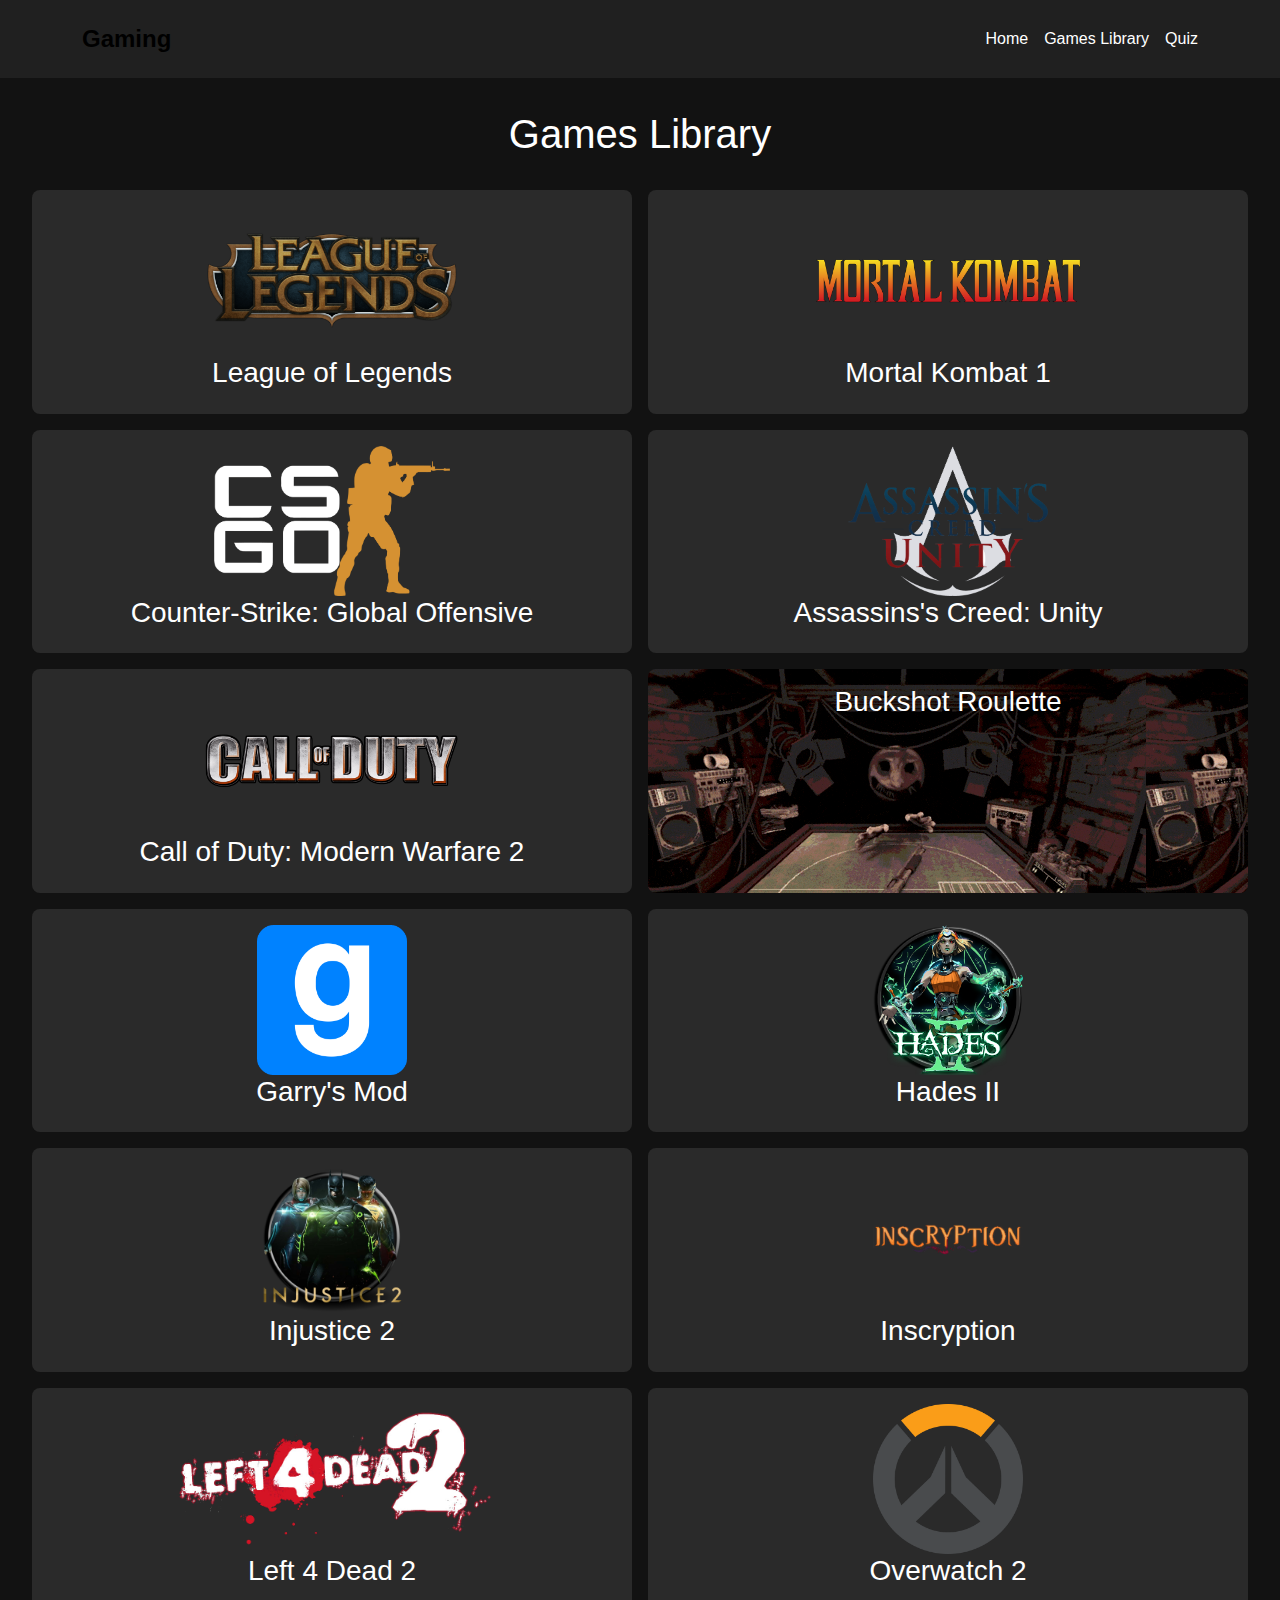
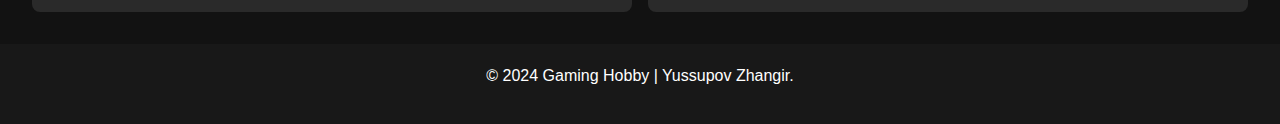
<file: games.html>
<!DOCTYPE html>
<html lang="en">
<head>
  <meta charset="UTF-8">
  <meta name="viewport" content="width=device-width, initial-scale=1.0">
  <title>Games Library</title>
  <link rel="stylesheet" href="https://cdnjs.cloudflare.com/ajax/libs/bootstrap/5.1.3/css/bootstrap.min.css">
  <link rel="stylesheet" href="games.css">
  <link rel="icon" href="favicon.webp">
</head>
<body>
  <!-- Navbar -->
  <nav class="navbar">
    <div class="container">
      <a class="navbar-brand" href="Wrong page.html">Gaming</a>
      <div class="navbar-links" id="navbarLinks">
        <a href="index.html">Home</a>
        <a href="games.html">Games Library</a>
        <a href="Quiz.html">Quiz</a>
      </div>
    </div>
  </nav>

  <!-- Games Library Section -->
  <section class="games-library">
    <h1>Games Library</h1>
    <div class="games-grid">
      <div class="game-card" onclick="showGameDetails('lol')">
        <img src="LogoLOL.png" alt="League of Legends">
        <h3>League of Legends</h3>
      </div>
      <div class="game-card" onclick="showGameDetails('mk')">
        <img src="MK.png" alt="Mortal Kombat 1">
        <h3>Mortal Kombat 1</h3>
      </div>
      <div class="game-card" onclick="showGameDetails('csgo')">
        <img src="CSGO.png" alt="CS:GO">
        <h3>Counter-Strike: Global Offensive</h3>
      </div>
      <div class="game-card" onclick="showGameDetails('AS')">
        <img src="AS.png" alt="Assassins's Creed: Unity">
        <h3>Assassins's Creed: Unity</h3>
      </div>
      <div class="game-card" onclick="showGameDetails('COD')">
        <img src="COD.png" alt="Call of Duty: Modern Warfare 2">
        <h3>Call of Duty: Modern Warfare 2</h3>
      </div>
      <div class="game-card1" onclick="showGameDetails('Buck')">
        <h3>Buckshot Roulette</h3>
      </div>
      <div class="game-card" onclick="showGameDetails('GM')">
        <img src="Garry's.png" alt="Garry's Mod">
        <h3>Garry's Mod</h3>
      </div>
      <div class="game-card" onclick="showGameDetails('Hades')">
        <img src="Hades.png" alt="Hades II">
        <h3>Hades II</h3>
      </div>
      <div class="game-card" onclick="showGameDetails('Inj')">
        <img src="Inj.png" alt="Injustice 2">
        <h3>Injustice 2</h3>
      </div>
      <div class="game-card" onclick="showGameDetails('Ins')">
        <img src="Ins.avif" alt="Inscryption">
        <h3>Inscryption</h3>
      </div>
      <div class="game-card" onclick="showGameDetails('L4D2')">
        <img src="L4D2.png" alt="Left 4 Dead 2">
        <h3>Left 4 Dead 2</h3>
      </div>
      <div class="game-card" onclick="showGameDetails('Over')">
        <img src="Over.png" alt="Overwatch 2">
        <h3>Overwatch 2</h3>
      </div>
    </div>
  </section>

  <!-- Modal -->
  <div id="gameModal" class="modal">
    <div class="modal-content">
      <span class="close" onclick="closeModal()">&times;</span>
      <div id="gameDetails"></div>
    </div>
  </div>


  <div class="footer">
    <p>© 2024 Gaming Hobby | Yussupov Zhangir.</p>
  </div>
  <script src="https://cdnjs.cloudflare.com/ajax/libs/bootstrap/5.1.3/js/bootstrap.bundle.min.js"></script>
  <script src="games.js"></script>
</body>
</html>
</file>
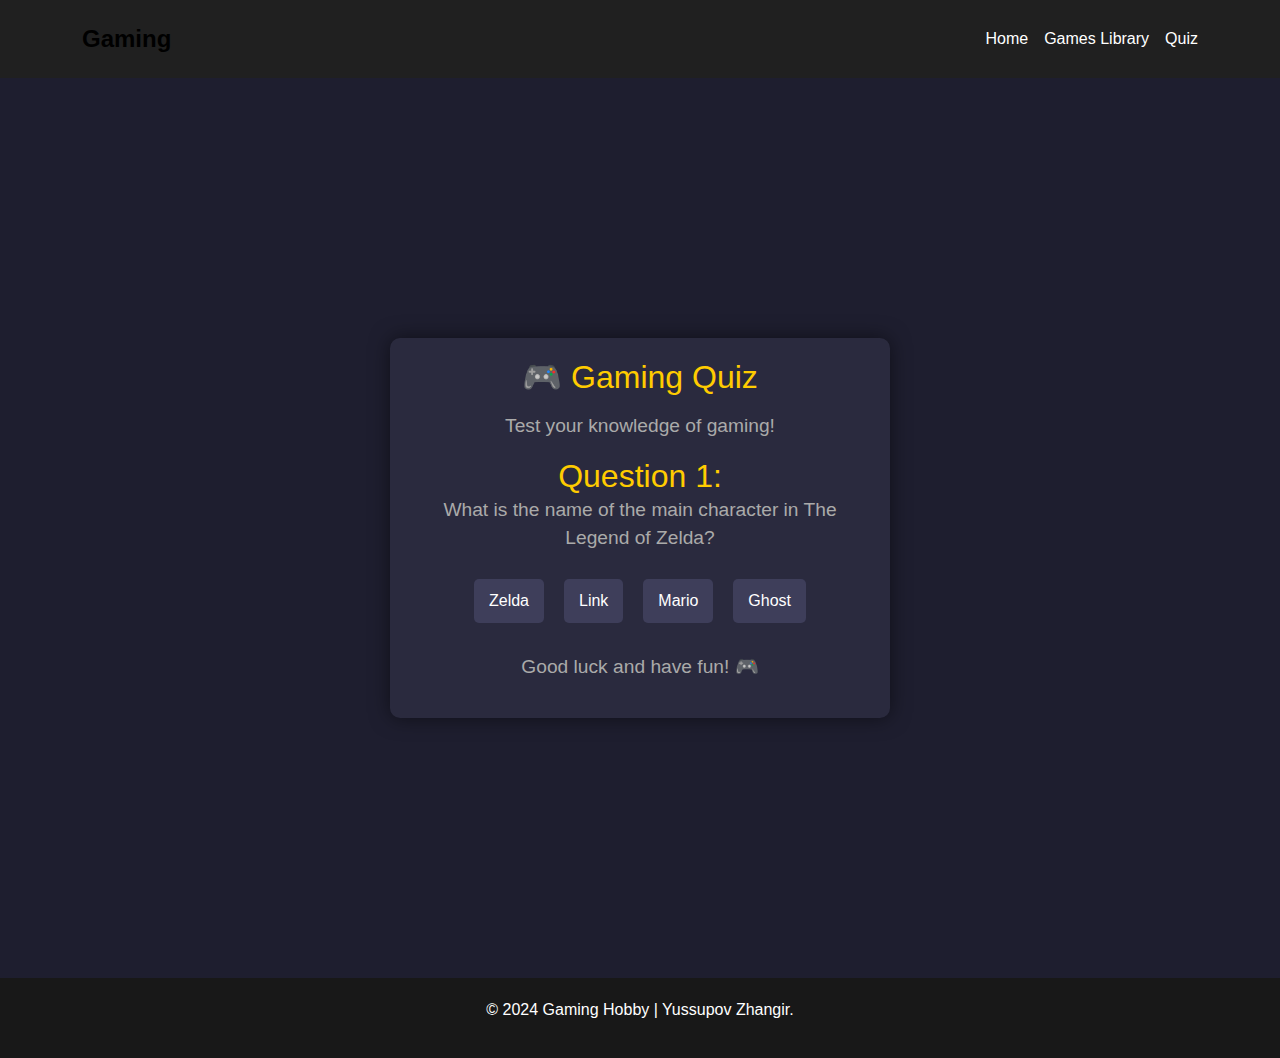
<file: Quiz.html>
<!DOCTYPE html>
<html lang="en">
<head>
  <meta charset="UTF-8">
  <meta name="viewport" content="width=device-width, initial-scale=1.0">
  <title>Gaming Hobby</title>
  <link rel="stylesheet" href="https://cdnjs.cloudflare.com/ajax/libs/bootstrap/5.1.3/css/bootstrap.min.css">
  <link rel="stylesheet" href="style.css">
  <link rel="icon" href="favicon.webp">
</head>
<body>
  
  <nav class="navbar">
    <div class="container">
      <a class="navbar-brand" href="Wrong page.html">Gaming</a>
      <div class="navbar-links" id="navbarLinks">
        <a href="index.html">Home</a>
        <a href="games.html">Games Library</a>
        <a href="Quiz.html">Quiz</a>
      </div>
    </div>
  </nav>
<section class="bodyQuiz">


<div class="quiz-container">
  <header class="header">
      <h1>🎮 Gaming Quiz </h1>
      <p>Test your knowledge of gaming!</p>
  </header>
  <main>
      <div id="quiz">
        
      </div>
      <div id="result"></div>
  </main>
  <footer class="footerQuiz">
        <p>Good luck and have fun! 🎮</p>
  </footer>
</div>

<script src="https://cdnjs.cloudflare.com/ajax/libs/bootstrap/5.1.3/js/bootstrap.bundle.min.js"></script>
<script src="JS.js"></script>
</section>
<div class="footer">
  <p>© 2024 Gaming Hobby | Yussupov Zhangir.</p>
</div>
</body>
</html>
</file>
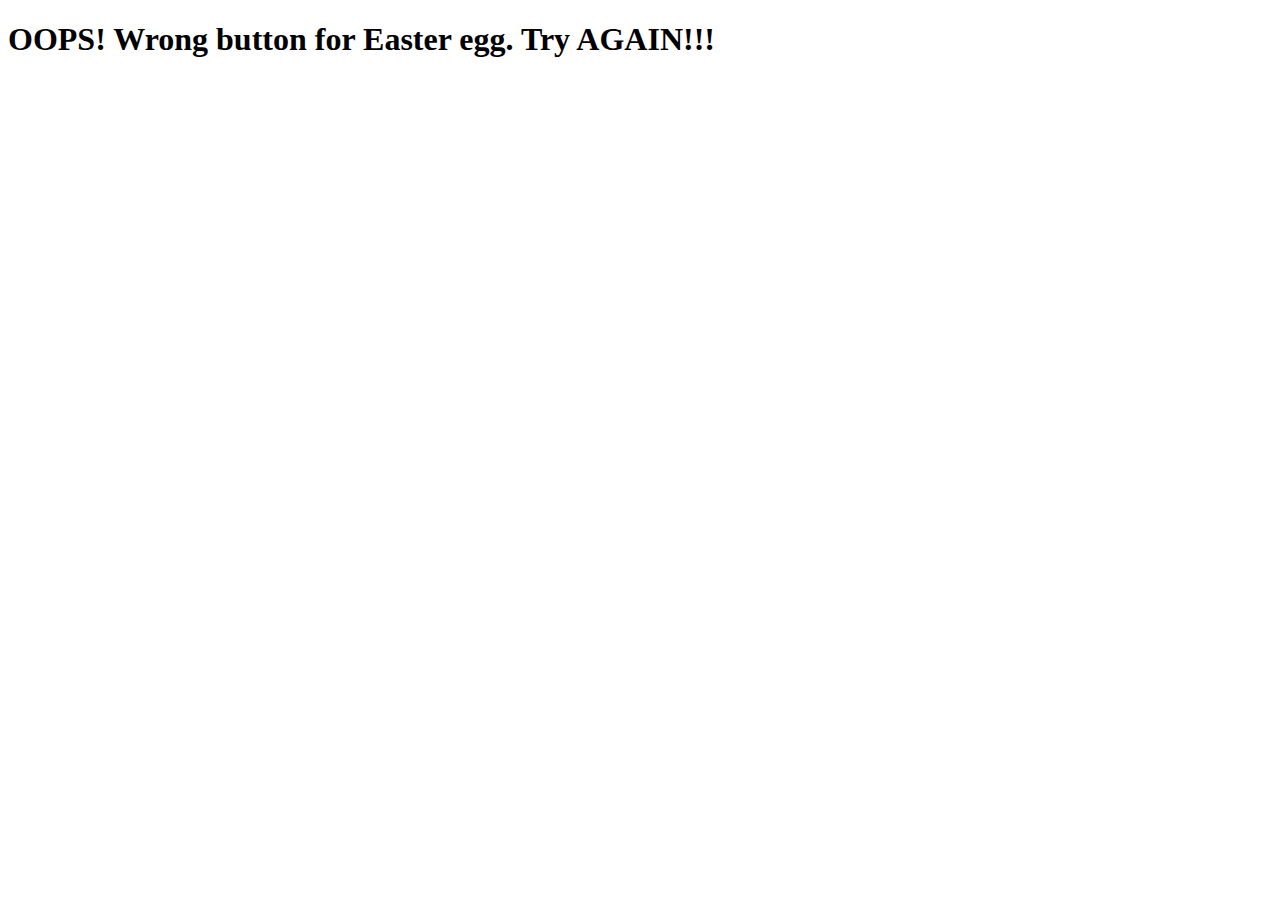
<file: Wrong page.html>
<!DOCTYPE html>
<html lang="en">
<head>
    <meta charset="UTF-8">
    <meta name="viewport" content="width=device-width, initial-scale=1.0">
    <title>Document</title>
</head>
<body>
    <h1>OOPS! Wrong button for Easter egg. Try AGAIN!!!</h1>
</body>
</html>
</file>
<file: style.css>
/* General styling */
body {
    background-color: #121212;
    color: #ffffff;
    font-family: 'Arial', sans-serif;
  }
  

  .navbar {
    background-color: #202020;
    display: flex;
    justify-content: space-between;
    align-items: center;
    padding: 1rem;
    position: sticky;
    top: 0;
    z-index: 1000;
  }
  
  .navbar .navbar-brand {
    font-size: 1.5rem;
    font-weight: bold;
  }
  
  .navbar .navbar-links {
    display: flex;
    gap: 1rem;
  }
  
  .navbar .navbar-links a {
    font-size: 1rem;
  }
  
  .navbar .menu-toggle {
    display: none;
    background: none;
    border: none;
    font-size: 1.5rem;
    color: #fff;
    cursor: pointer;
  }
  
  @media (max-width: 768px) {
    .navbar .navbar-links {
      display: none;
      flex-direction: column;
      gap: 0.5rem;
      position: absolute;
      top: 100%;
      left: 0;
      width: 100%;
      background-color: #202020;
      padding: 1rem 0;
      text-align: center;
    }
  
    .navbar .navbar-links.active {
      display: flex;
    }
  
    .navbar .menu-toggle {
      display: block;
    }
  }
  
  /* Footer */
  .footer {
    background-color: #181818;
    padding: 20px;
    text-align: center;
    color: #ffffff;
  }
  
  .hero-section {
    background: url('Games.jpg') no-repeat center center/cover;
    height: 100vh;
    color: #ffffff;
    display: flex;
    align-items: center;
    justify-content: center;
    text-align: center;
    font-family: 'Courier New', Courier, monospace;
    font-weight: bold;
  }
  
  .card {
    background-color: #232323;
    color: #ffffff;
    border-radius: 10px;
    transition: transform 0.3s;
  }
  
  .card:hover {
    transform: scale(1.05);
  }
  
  .carousel-item img {
    height: 100%;
    width: 100%;
    object-fit: cover;
  }
  
  .footer {
    background-color: #181818;
    padding: 20px;
    text-align: center;
    color: #ffffff;
  }
  
  button {
    background-color: #3498db;
    color: white;
  }
  
  button:hover {
    background-color: #2980b9;
  }
  
  /* Dark mode */
  body.dark-mode {
    background-color: #ffffff;
    color: #000000;

  }

  .navbar.dark-mode {
    background-color: #ffffff;
    color: #000000;
  }


  .video1 {
    margin-left: 300px;
  }
  


  .modal-content {
    background: linear-gradient(300deg, #00bfff, #ff4c68, #ef8172);
    background-size: 180% 180%;
    animation: gradient-animation 18s ease infinite;
  }
  
  @keyframes gradient-animation {
    0% {
      background-position: 0% 50%;
    }
    50% {
      background-position: 100% 50%;
    }
    100% {
      background-position: 0% 50%;
    }
  }


.button-27 {
  appearance: none;
  background-color: #000000;
  color: #FFFFFF;
  border: 2px solid #1A1A1A;
  border-radius: 15px;
  box-sizing: border-box;
  color: #FFFFFF;
  cursor: pointer;
  display: inline-block;
  font-family: Roobert,-apple-system,BlinkMacSystemFont,"Segoe UI",Helvetica,Arial,sans-serif,"Apple Color Emoji","Segoe UI Emoji","Segoe UI Symbol";
  font-size: 16px;
  font-weight: 600;
  line-height: normal;
  margin: 0;
  min-height: 60px;
  min-width: 0;
  outline: none;
  padding: 16px 24px;
  text-align: center;
  text-decoration: none;
  transition: all 300ms cubic-bezier(.23, 1, 0.32, 1);
  user-select: none;
  -webkit-user-select: none;
  touch-action: manipulation;
  width: 130px;
  will-change: transform;
}

.button-27:disabled {
  pointer-events: none;
}

.button-27:hover {
  box-shadow: rgba(0, 0, 0, 0.25) 0 8px 15px;
  transform: translateY(-2px);
}

.button-27:active {
  box-shadow: none;
  transform: translateY(0);
}

iframe {
  display: flex;
  justify-content: center;
  align-items: center;
  align-content: center;
  margin-left: 350px;
}

marquee {
  position: relative;
  display: flex;
  overflow: hidden;
  user-select: none;
}



.bodyQuiz {
  font-family: 'Arial', sans-serif;
  margin: 0;
  padding: 0;
  background-color: #1e1e2f;
  color: white;
  display: flex;
  justify-content: center;
  align-items: center;
  height: 100vh;
}

.quiz-container {
  text-align: center;
  max-width: 500px;
  padding: 20px;
  background-color: #2a2a3e;
  border-radius: 10px;
  box-shadow: 0 0 20px rgba(0, 0, 0, 0.5);
}

.header h1 {
  font-size: 2rem;
  margin-bottom: 0.5em;
  color: #ffcc00;
}

.header p {
  font-size: 1.2rem;
  color: #aaa;
}

.question h2 {
  margin: 0;
  color: #ffcc00;
}

.options button {
  background-color: #3e3e5a;
  color: #fff;
  border: none;
  border-radius: 5px;
  padding: 10px 15px;
  margin: 10px;
  cursor: pointer;
  font-size: 1rem;
  transition: 0.3s;
}

.options button:hover {
  background-color: #ffcc00;
  color: #1e1e2f;
}

#result {
  margin-top: 20px;
  font-size: 1.5rem;
  font-weight: bold;
  color: #33cc33;
}

.footerQuiz {
  margin-top: 20px;
  font-size: 0.9rem;
  color: #888;
}

.quiz-container h2 {
  color: #ffcc00;
}

.quiz-container p {
  font-size: 1.2rem;
  color: #aaa;
}

.buttonRestart {
  margin-top: 15px;
}


a {
  color: #fff;
  text-decoration: none;
}
a:hover {
  text-decoration: none;
}
</file>
<file: games.css>
/* General Reset */
body {
    margin: 0;
    font-family: Arial, sans-serif;
    background-color: #121212;
    color: #fff;
  }
  .navbar {
    background-color: #202020;
    display: flex;
    justify-content: space-between;
    align-items: center;
    padding: 1rem;
    position: sticky;
    top: 0;
    z-index: 1000;
  }
  
  .navbar .navbar-brand {
    font-size: 1.5rem;
    font-weight: bold;
  }
  
  .navbar .navbar-links {
    display: flex;
    gap: 1rem;
  }
  
  .navbar .navbar-links a {
    font-size: 1rem;
  }
  
  .navbar .menu-toggle {
    display: none;
    background: none;
    border: none;
    font-size: 1.5rem;
    color: #fff;
    cursor: pointer;
  }
  

  @media (max-width: 768px) {
    .navbar .navbar-links {
      display: none;
      flex-direction: column;
      gap: 0.5rem;
      position: absolute;
      top: 100%;
      left: 0;
      width: 100%;
      background-color: #202020;
      padding: 1rem 0;
      text-align: center;
    }
  
    .navbar .navbar-links.active {
      display: flex;
    }
  
    .navbar .menu-toggle {
      display: block;
    }
  }
  
  /* Footer */
  .footer {
    background-color: #181818;
    padding: 20px;
    text-align: center;
    color: #ffffff;
  }
  a {
    color: #fff;
    text-decoration: none;
  }
  a:hover {
    text-decoration: none;
  }
  

  .games-library {
    padding: 2rem;
    text-align: center;
  }
  .games-grid {
    display: grid;
    grid-template-columns: repeat(auto-fit, minmax(500px, 1fr));
    gap: 1rem;
    margin-top: 2rem;
    max-width: 1900px;
  }
  .game-card {
    background-color: #2a2a2a;
    padding: 1rem;
    border-radius: 8px;
    cursor: pointer;
    text-align: center;
    transition: transform 0.3s;
  }
  .game-card:hover {
    transform: scale(1.05);
  }
  .game-card img {
    max-width: 100%;
    height: 150px;  
    object-fit: cover;
    border-radius: 4px;
  }
  
  /* Modal */
  .modal {
    display: none;
    position: fixed;
    top: 0;
    left: 0;
    width: 100%;
    height: 100%;
    background-color: rgba(0, 0, 0, 0.8);
    justify-content: center;
    align-items: center;
  }
  .modal-content {
    background-color: #2a2a2a;
    padding: 2rem;
    border-radius: 8px;
    max-width: 800px;
    width: 90%;
    text-align: center;
  }
  .modal-content .close {
    position: absolute;
    top: 10px;
    right: 10px;
    font-size: 1.5rem;
    cursor: pointer;
  }
  .modal-content iframe {
    width: 100%;
    height: 400px;
    border: none;
    margin: 1rem 0;
  }
  

  .footer {
    background-color: #181818;
    padding: 20px;
    text-align: center;
    color: #ffffff;
  }


  .button-27 {
    appearance: none;
    background-color: #000000;
    color: #FFFFFF;
    border: 2px solid #1A1A1A;
    border-radius: 15px;
    box-sizing: border-box;
    color: #FFFFFF;
    cursor: pointer;
    display: inline-block;
    font-family: Roobert,-apple-system,BlinkMacSystemFont,"Segoe UI",Helvetica,Arial,sans-serif,"Apple Color Emoji","Segoe UI Emoji","Segoe UI Symbol";
    font-size: 16px;
    font-weight: 600;
    line-height: normal;
    margin: 0;
    min-height: 60px;
    min-width: 0;
    outline: none;
    padding: 16px 24px;
    text-align: center;
    text-decoration: none;
    transition: all 300ms cubic-bezier(.23, 1, 0.32, 1);
    user-select: none;
    -webkit-user-select: none;
    touch-action: manipulation;
    width: 130px;
    will-change: transform;
  }
  
  .button-27:disabled {
    pointer-events: none;
  }
  
  .button-27:hover {
    box-shadow: rgba(0, 0, 0, 0.25) 0 8px 15px;
    transform: translateY(-2px);
  }
  
  .button-27:active {
    box-shadow: none;
    transform: translateY(0);
  }


  .game-card1 img {
    max-width: 100%;
    height: 150px;  
    object-fit: cover;
    border-radius: 4px;
  }

  .game-card1 {
    background-image: url('Bucky.gif');
    padding: 1rem;
    border-radius: 8px;
    cursor: pointer;
    text-align: center;
    transition: transform 0.3s;
  }

  .game-card1:hover {
    transform: scale(1.05);
  }
</file>
